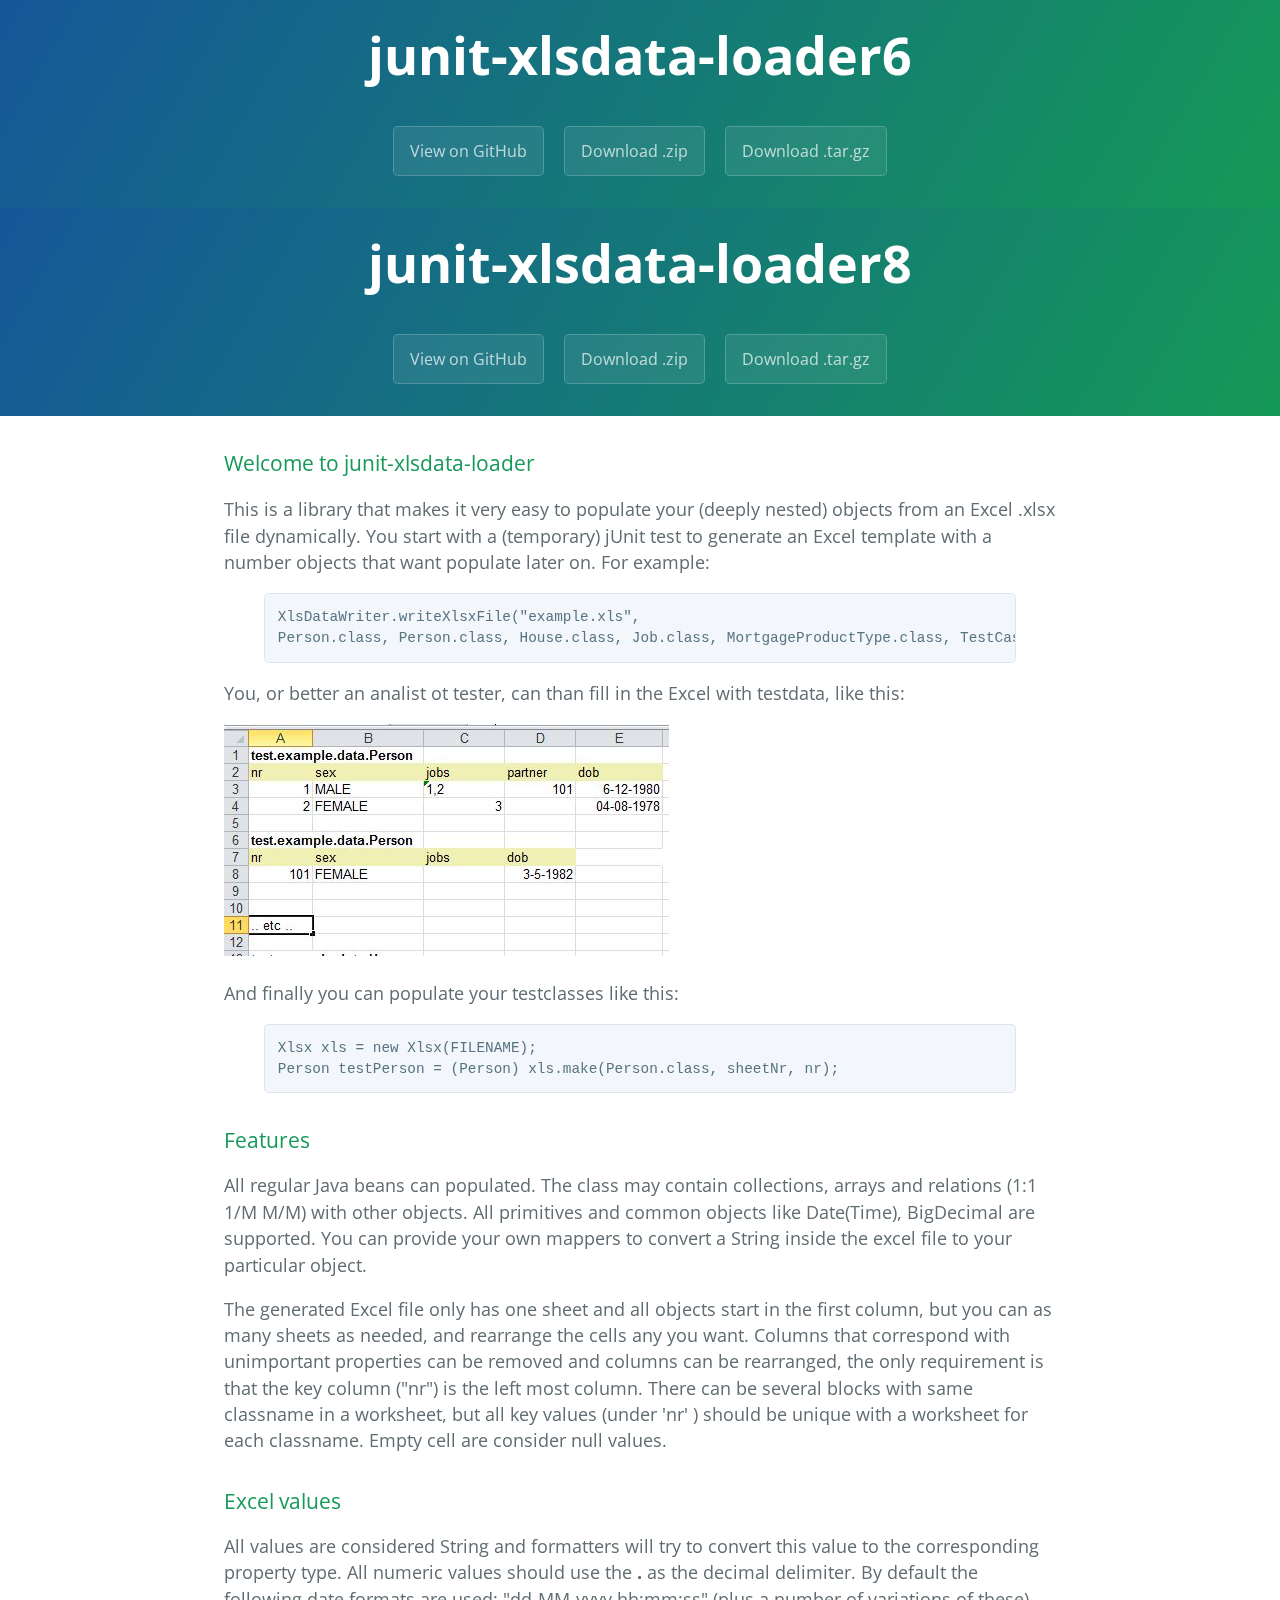
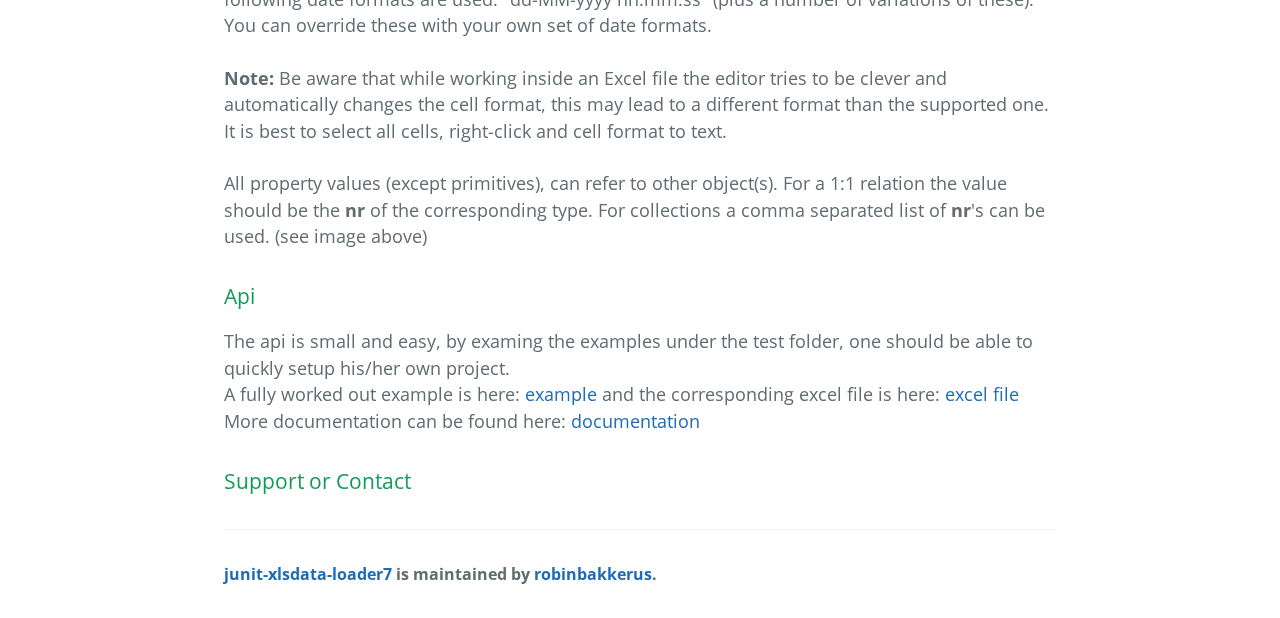
<file: index.html>
<!DOCTYPE html>
<html lang="en-us">
  <head>
    <meta charset="UTF-8">
    <title>junit-xlsdata-loader</title>
    <meta name="viewport" content="width=device-width, initial-scale=1">
    <link rel="stylesheet" type="text/css" href="stylesheets/normalize.css" media="screen">
    <link href='https://fonts.googleapis.com/css?family=Open+Sans:400,700' rel='stylesheet' type='text/css'>
    <link rel="stylesheet" type="text/css" href="stylesheets/stylesheet.css" media="screen">
    <link rel="stylesheet" type="text/css" href="stylesheets/github-light.css" media="screen">
  </head>
  <body>
    <section class="page-header">
      <h1 class="project-name">junit-xlsdata-loader6</h1>
      <h2 class="project-tagline"></h2>
      <a href="https://github.com/robinbakkerus/junit-xslx-loader6" class="btn">View on GitHub</a>
      <a href="https://github.com/robinbakkerus/junit-xslx-loader6/zipball/master" class="btn">Download .zip</a>
      <a href="https://github.com/robinbakkerus/junit-xslx-loader6/tarball/master" class="btn">Download .tar.gz</a>
    </section>
    <section class="page-header">
        <h1 class="project-name">junit-xlsdata-loader8</h1>
        <h2 class="project-tagline"></h2>
      <a href="https://github.com/robinbakkerus/junit-xslx-loader8" class="btn">View on GitHub</a>
      <a href="https://github.com/robinbakkerus/junit-xslx-loader8/zipball/master" class="btn">Download .zip</a>
      <a href="https://github.com/robinbakkerus/junit-xslx-loader8/tarball/master" class="btn">Download .tar.gz</a>
    </section>

    <section class="main-content">
      <h3>Welcome to junit-xlsdata-loader</h3>
<p>
  This is a library that makes it very easy to populate your (deeply nested) objects from an Excel .xlsx file dynamically. You start with a (temporary) jUnit test to generate an Excel template with a number objects
  that want populate later on. For example:
</p>
<figure class="highlight"><pre><code class="language-java" data-lang="java"><span class="c">XlsDataWriter.writeXlsxFile("example.xls",
Person.class, Person.class, House.class, Job.class, MortgageProductType.class, TestCase.class );</span></code></pre>
</figure>
<p>You, or better an analist ot tester, can than fill in the Excel with testdata, like this: </p>
<img src="images/example-xls.jpg" alt="example excel">

<p>And finally you can populate your testclasses like this:</p>
<figure class="highlight"><pre><code class="language-java" data-lang="java"><span class="c">Xlsx xls = new Xlsx(FILENAME);</span>
<span class="c">Person testPerson = (Person) xls.make(Person.class, sheetNr, nr);</span>
</code></pre></figure>

<h3>Features</h3>
All regular Java beans can populated. The class may contain collections,
arrays and relations (1:1 1/M M/M) with other objects. All primitives and common objects like Date(Time), BigDecimal are supported.
You can provide your own mappers to convert a String inside the excel file to your particular object.
<p>
The generated Excel file only has one sheet and all objects start in the first column, but you can as many sheets as needed,
and rearrange the cells any you want.
Columns that correspond with unimportant properties can be removed and columns can be rearranged,
the only requirement is that the key column ("nr") is the left most column. There can be several blocks with same classname in a worksheet,
but all key values (under 'nr' ) should be unique with a worksheet for each classname. Empty cell are consider null values.

<h3>Excel values</h3>
All values are considered String and formatters will try to convert this value to the corresponding property type.
All numeric values should use the <b>.</b> as the decimal delimiter. By default the following date formats are used: "dd-MM-yyyy hh:mm:ss"
(plus a number of variations of these). You can override these with your own set of date formats.
<br><br>
<b>Note:</b> Be aware that while working inside an Excel file the editor tries to be clever and automatically changes the cell format,
this may lead to a different format than the supported one. It is best to select all cells, right-click and cell format to text.
<br><br>
All property values (except primitives), can refer to other object(s). For a 1:1 relation the value should be the <b>nr</b>  of the corresponding type.
For collections a comma separated list of <b>nr</b>'s can be used. (see image above)

<h3>Api</h3>
The api is small and easy, by examing the examples under the test folder, one should be able to quickly setup his/her own project. <br>
A fully worked out example is here: <a href=example/TestExample.java>example</a>
and the corresponding excel file is here:  <a href=example/example.xlsx>excel file</a>
<br>
More documentation can be found here: <a href=documentation.html>documentation</a>

<h3>
<a id="support-or-contact" class="anchor" href="#support-or-contact" aria-hidden="true"><span aria-hidden="true"
    class="octicon octicon-link"></span></a>Support or Contact</h3>

      <footer class="site-footer">
        <span class="site-footer-owner"><a href="https://github.com/robinbakkerus/junit-xlsdata-loader">junit-xlsdata-loader7</a> is maintained by <a href="https://github.com/robinbakkerus">robinbakkerus</a>.</span>
      </footer>

    </section>
  </body>
</html>
</file>
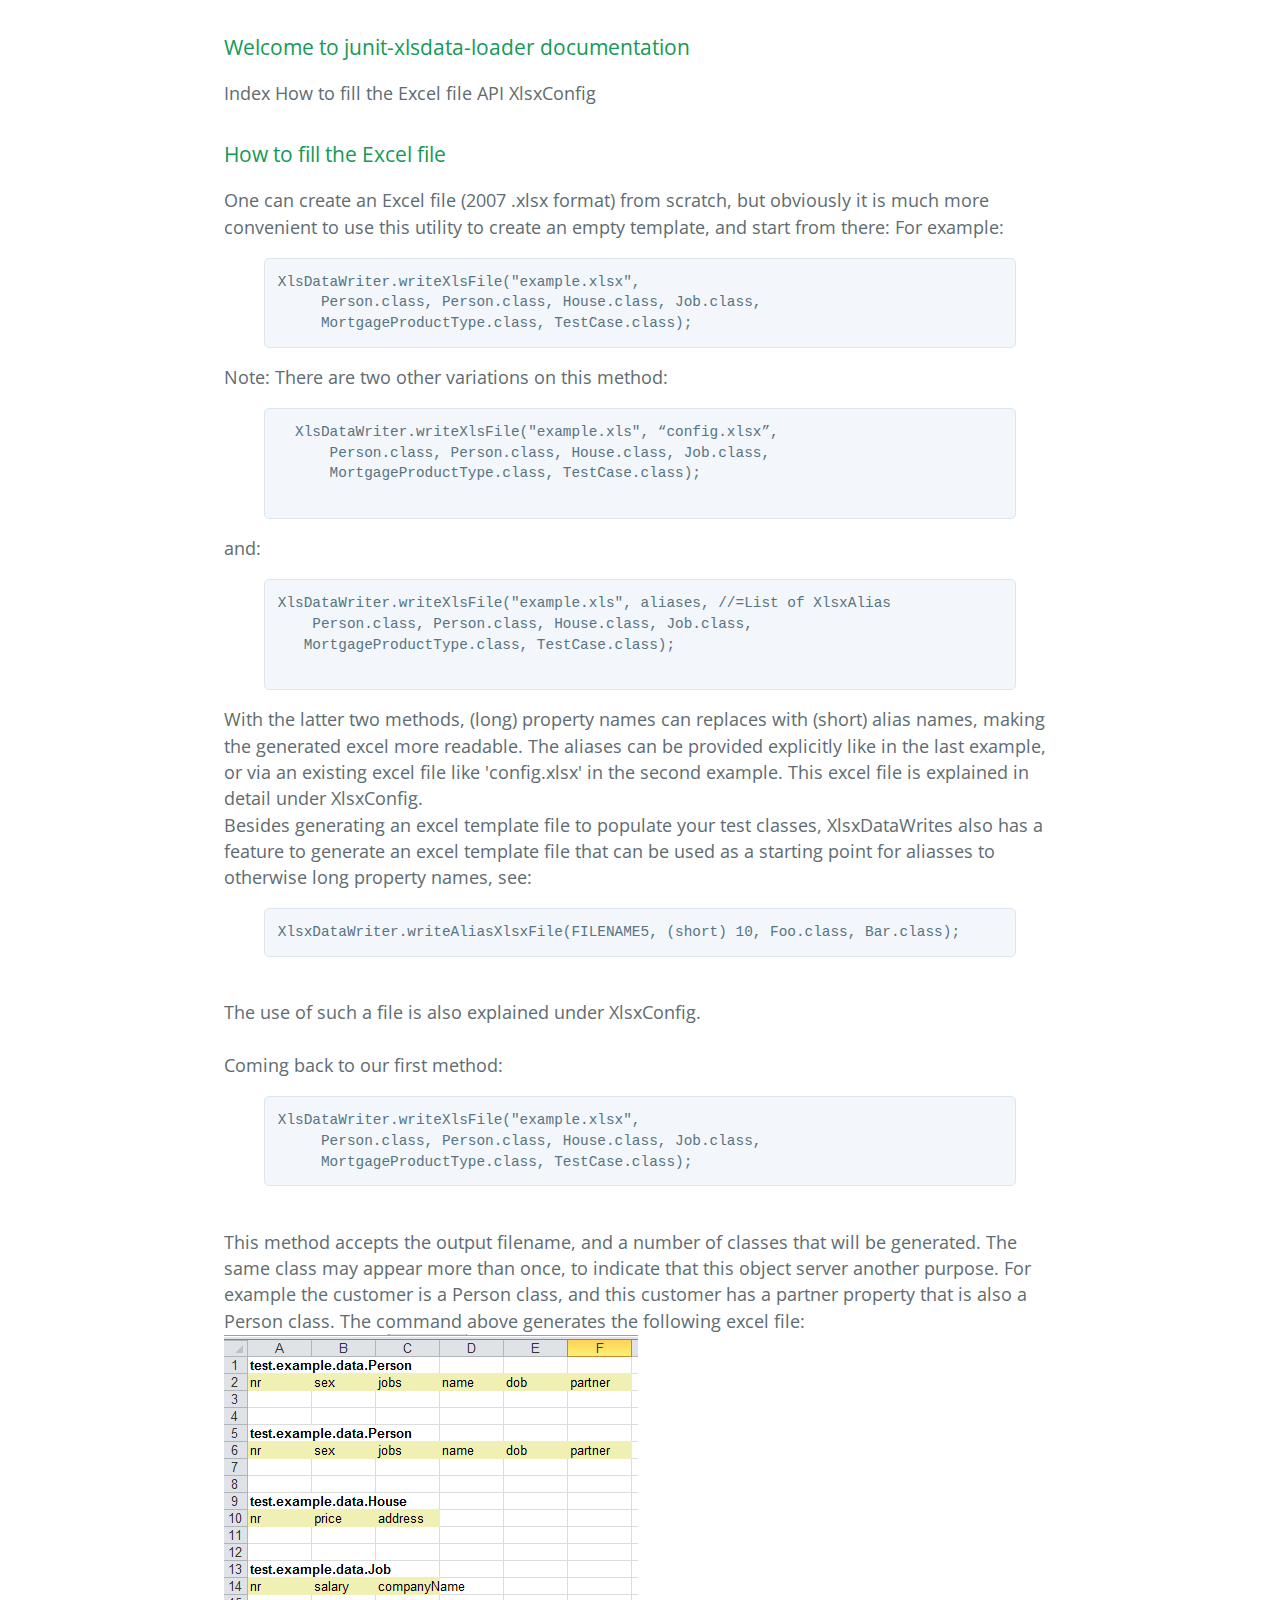
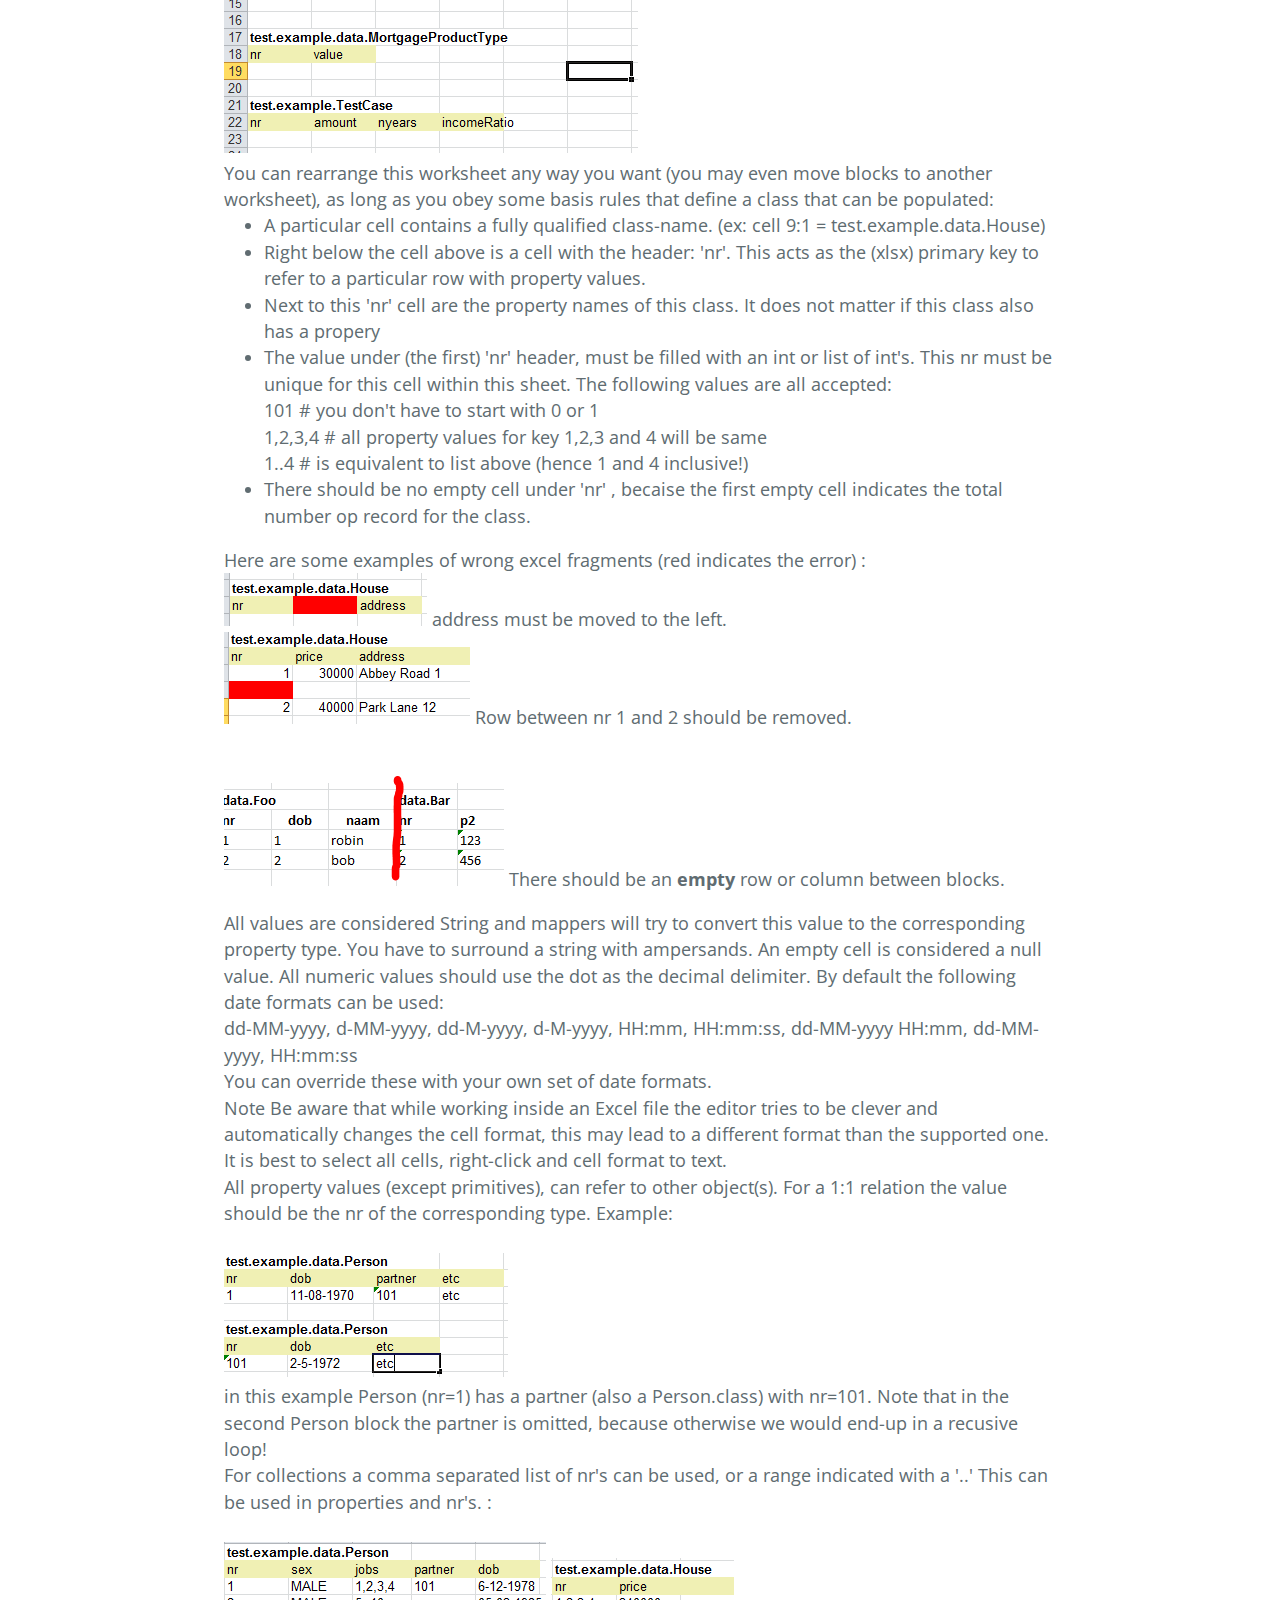
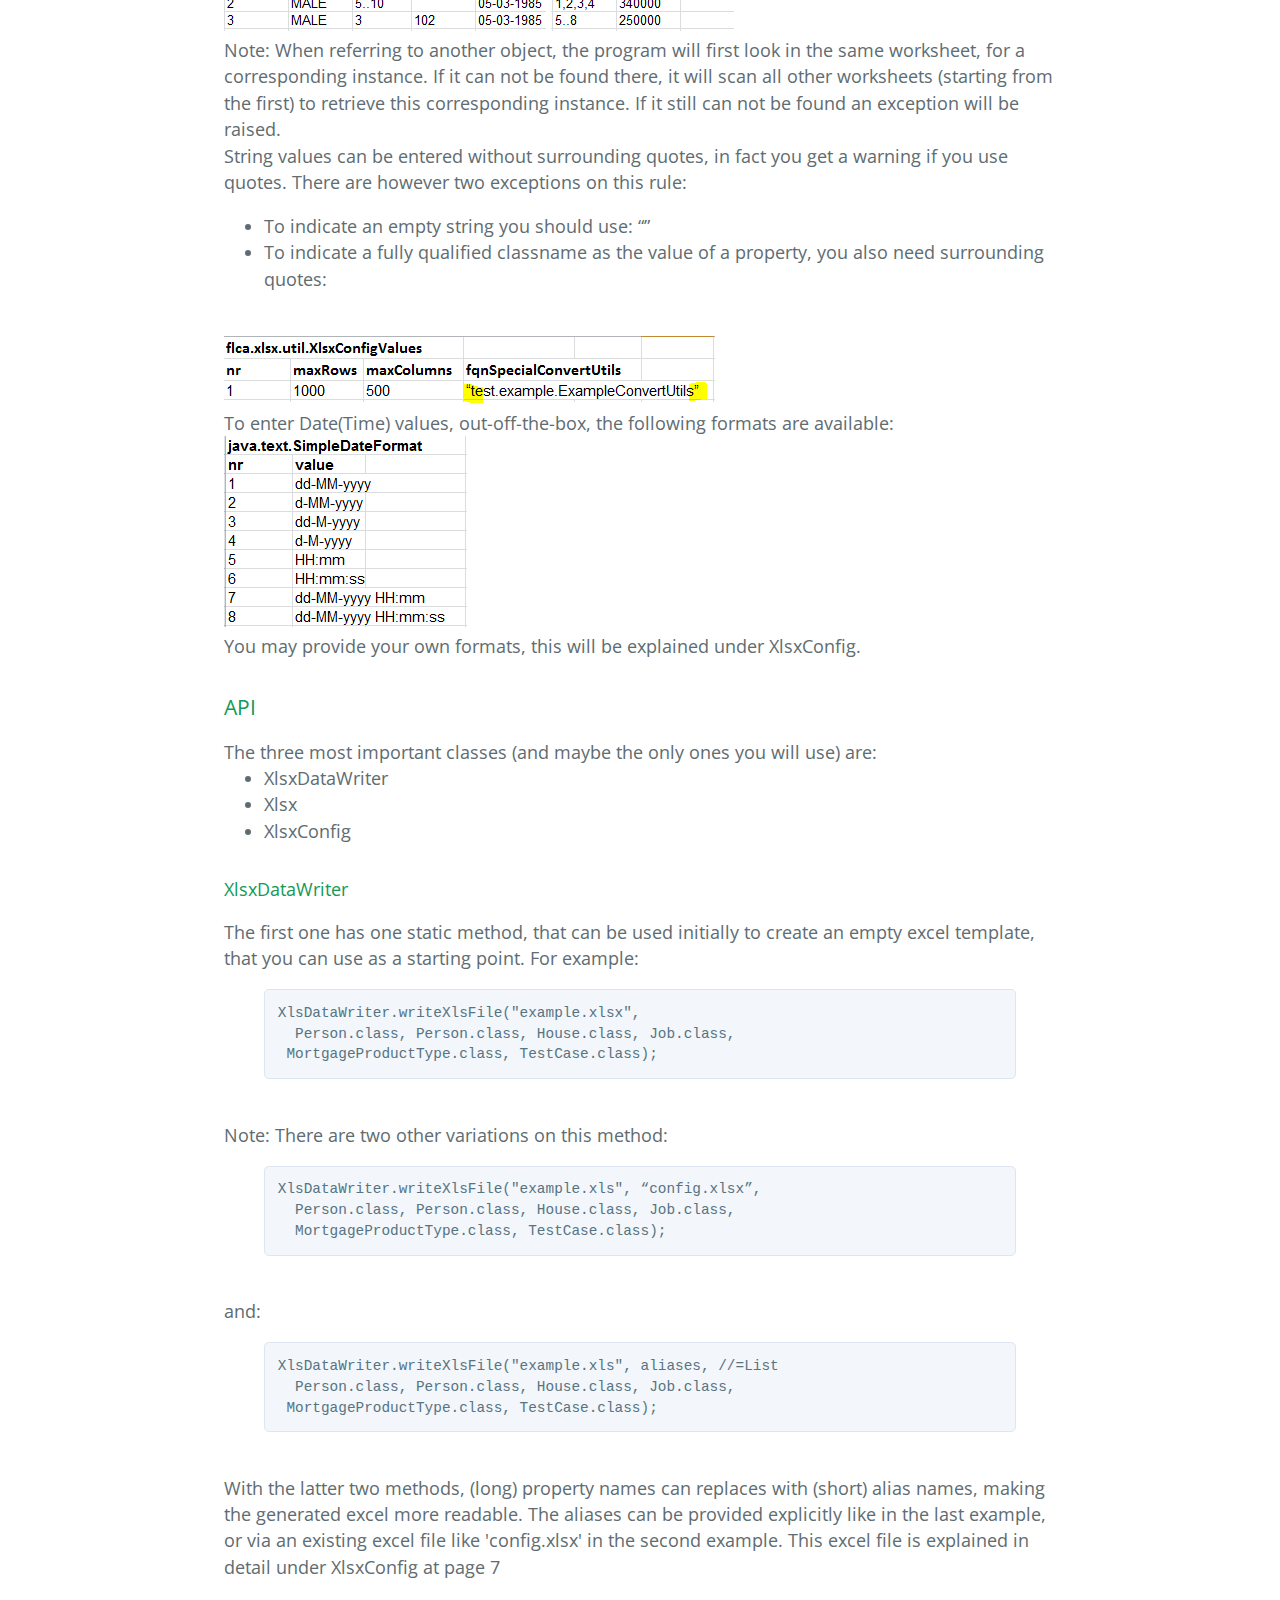
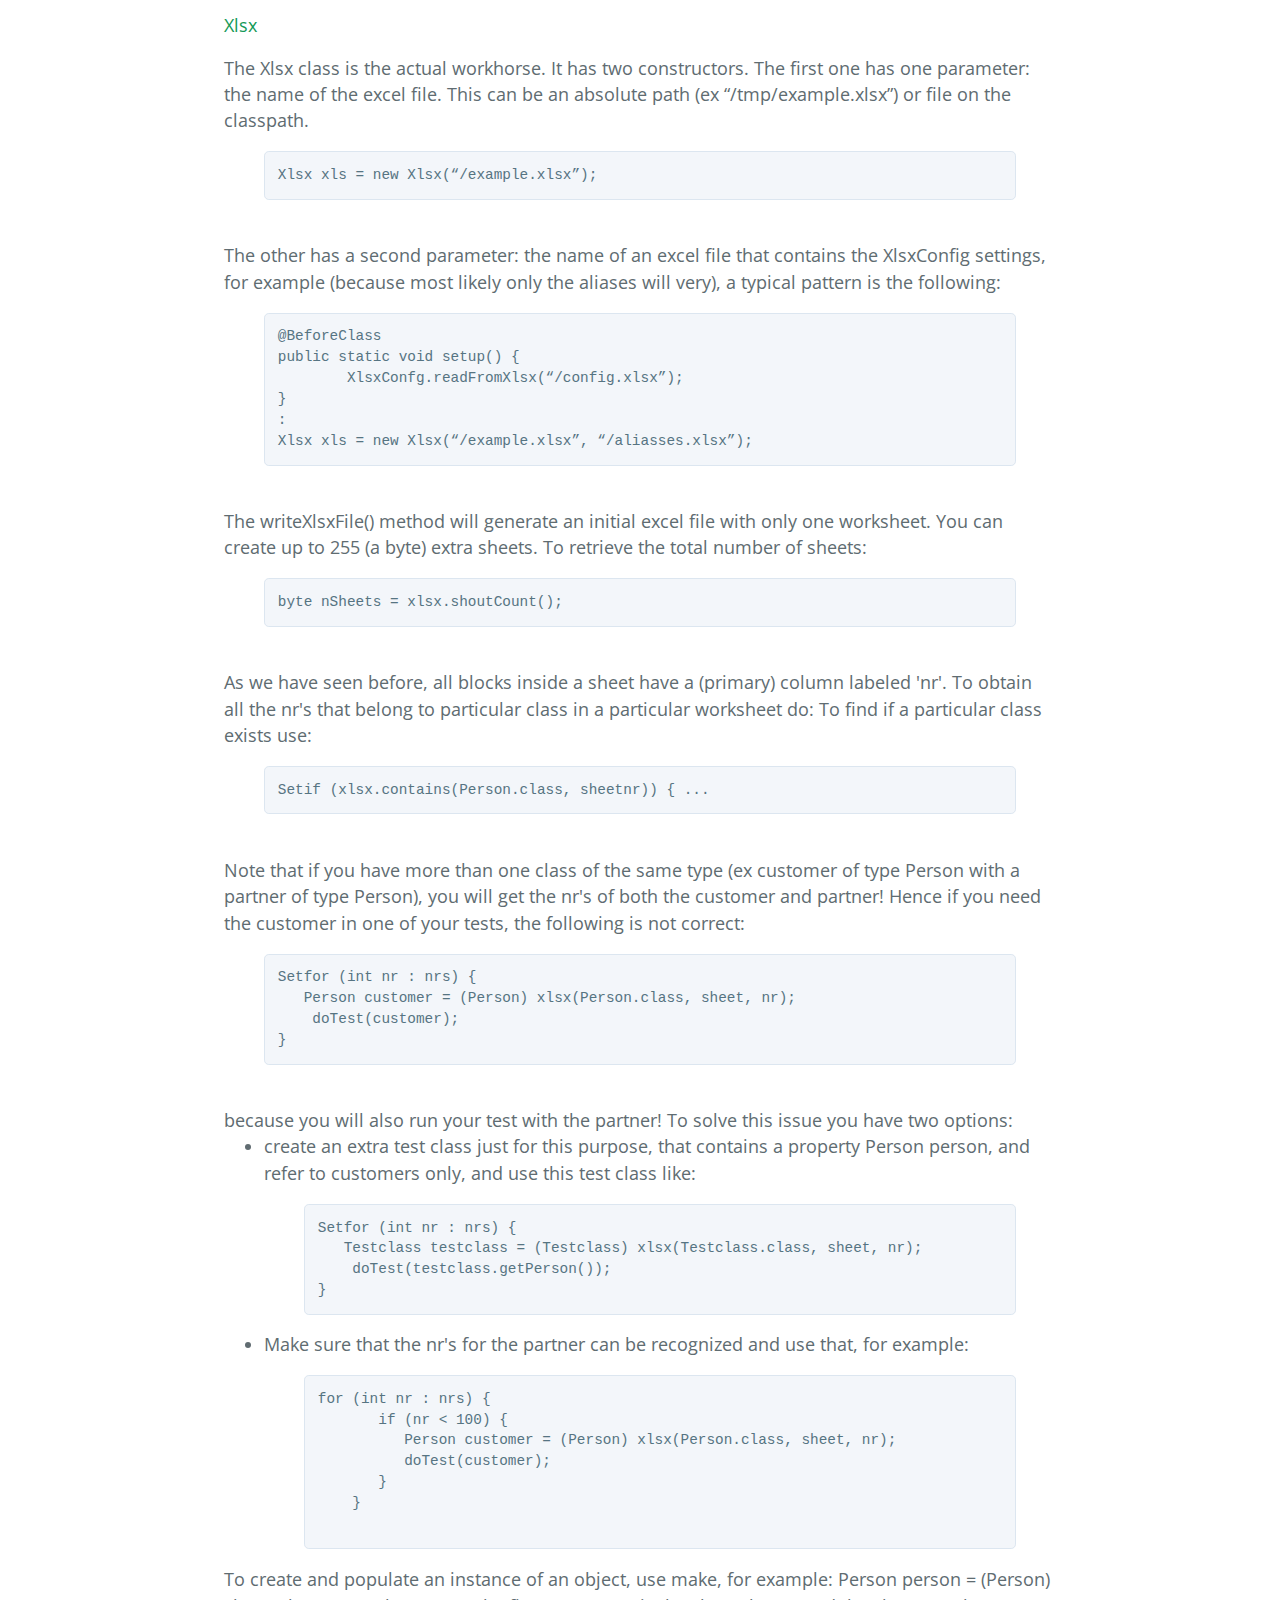
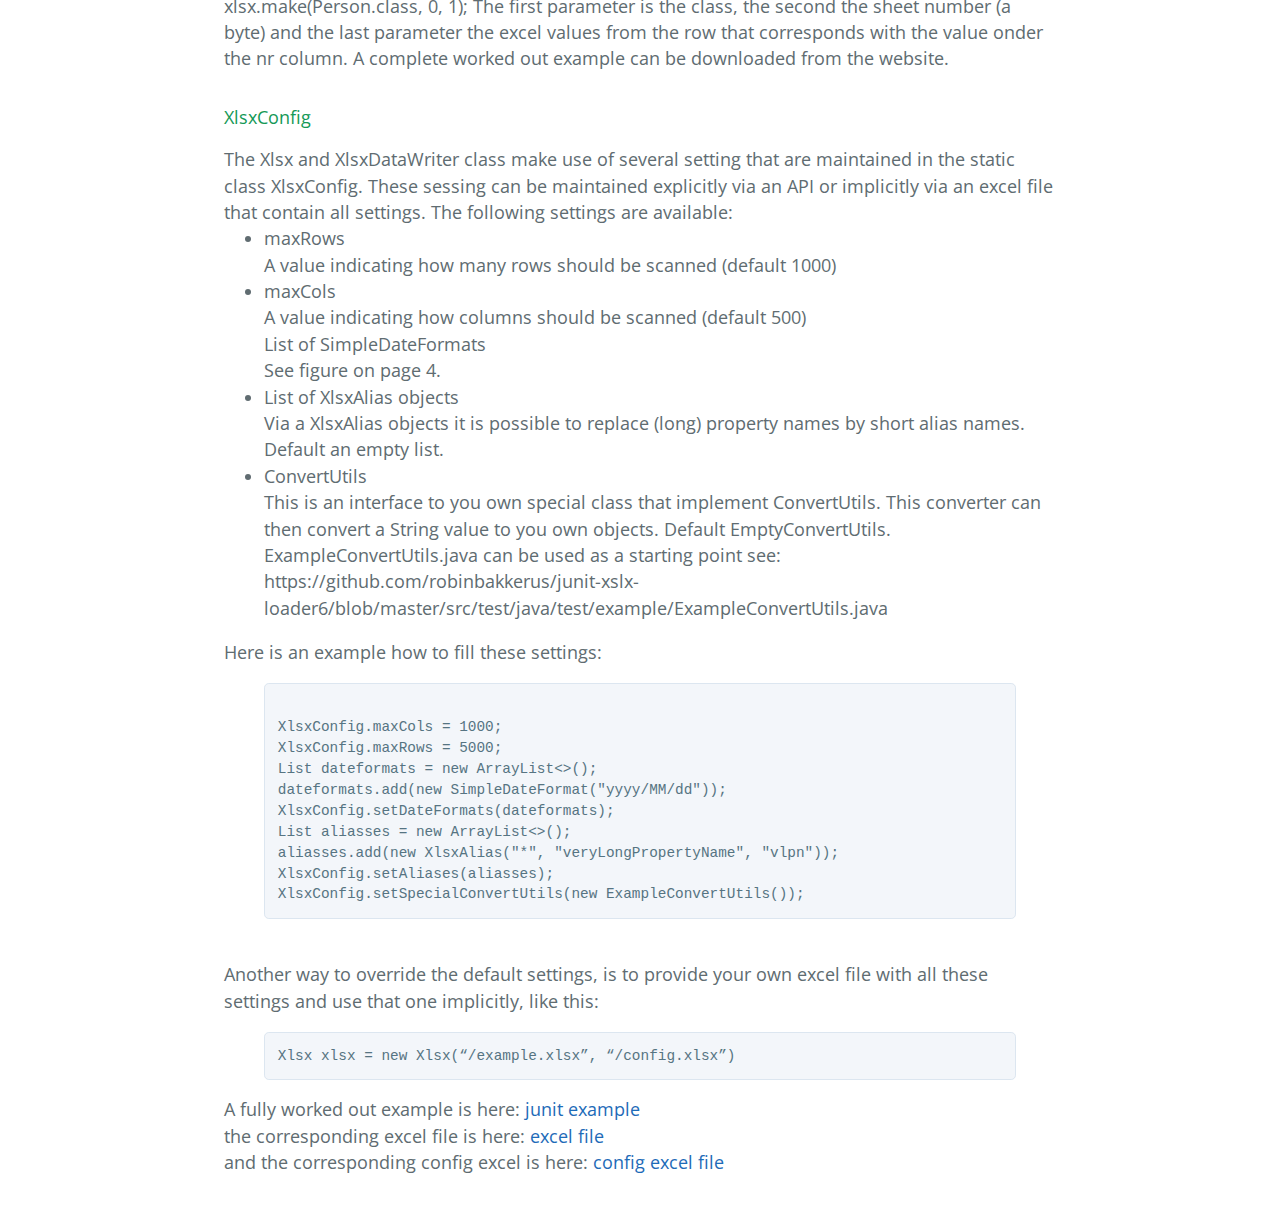
<file: documentation.html>
<!DOCTYPE html>
<html lang="en-us">
  <head>
    <meta charset="UTF-8">
    <title>junit-xlsdata-loader</title>
    <meta name="viewport" content="width=device-width, initial-scale=1">
    <link rel="stylesheet" type="text/css" href="stylesheets/normalize.css" media="screen">
    <link href='https://fonts.googleapis.com/css?family=Open+Sans:400,700' rel='stylesheet' type='text/css'>
    <link rel="stylesheet" type="text/css" href="stylesheets/stylesheet.css" media="screen">
    <link rel="stylesheet" type="text/css" href="stylesheets/github-light.css" media="screen">
  </head>
  <body>
    <section class="main-content">
<h3>Welcome to junit-xlsdata-loader documentation</h3>
<p>
  Index
  How to fill the Excel file
  API
  XlsxConfig
</p>
<h3>How to fill the Excel file</h3>
<p>
  One can create an Excel file (2007 .xlsx format) from scratch, but obviously it is much more convenient to use this utility to create an empty template, and start from there:
  For example:
<figure class="highlight"><pre><code class="language-java" data-lang="java">XlsDataWriter.writeXlsFile("example.xlsx",
     Person.class, Person.class, House.class, Job.class,
     MortgageProductType.class, TestCase.class);
</code></pre></figure>
  Note: There are two other variations on this method:
  <figure class="highlight"><pre><code class="language-java" data-lang="java">  XlsDataWriter.writeXlsFile("example.xls", “config.xlsx”,
      Person.class, Person.class, House.class, Job.class,
      MortgageProductType.class, TestCase.class);
  </code></pre></figure>
  and:
  <figure class="highlight"><pre><code class="language-java" data-lang="java">XlsDataWriter.writeXlsFile("example.xls", aliases, //=List of XlsxAlias
    Person.class, Person.class, House.class, Job.class,
   MortgageProductType.class, TestCase.class);
  </code></pre></figure>

  With the latter two methods, (long) property names can replaces with (short) alias names, making the generated excel more readable. The aliases can be  provided explicitly like in the last example, or via an existing excel file like 'config.xlsx' in the second example.
  This excel file is explained in detail under XlsxConfig.
<br>
Besides generating an excel template file to populate your test classes, XlsxDataWrites also has a feature to generate an excel template file that can be used
as a starting point for aliasses to otherwise long property names, see:
<figure class="highlight"><pre><code class="language-java" data-lang="java">XlsxDataWriter.writeAliasXlsxFile(FILENAME5, (short) 10, Foo.class, Bar.class);
</code></pre></figure>
<br>
The use of such a file is also explained under XlsxConfig.
<br><br>
Coming back to our first method:
<figure class="highlight"><pre><code class="language-java" data-lang="java">XlsDataWriter.writeXlsFile("example.xlsx",
     Person.class, Person.class, House.class, Job.class,
     MortgageProductType.class, TestCase.class);
</code></pre></figure>
<br>
  This method accepts the output filename, and a number of classes that will be generated. The same class may appear more than once, to indicate that this object
  server another purpose.
  For example the customer is a Person class, and this customer has a partner property that is also a Person class.
  The command above generates the following excel file:
<br>
<img src="images/image1.png" alt="example excel">
<br>
  You can rearrange this worksheet any way you want (you may even move blocks to another worksheet), as long as you obey some basis rules that define a class that can be populated:
<ul>
  <li>
    A particular cell contains a fully qualified class-name. (ex: cell 9:1 = test.example.data.House)
  </li>
  <li>
    Right below the cell above is a cell with the header:  'nr'. This acts as the (xlsx) primary key to refer to a particular row with property values.
  </li>
  <li>
    Next to this 'nr' cell are the property names of this class. It does not matter if this class also has a propery
  <li>
    The value under (the first) 'nr' header, must be filled with an int or list of int's. This nr must be unique for this cell within this sheet. The following values are all accepted:<br>
    101   # you don't have to start with 0 or 1 <br>
    1,2,3,4  # all property values for key 1,2,3 and 4 will be same <br>
    1..4 # is equivalent to list above (hence 1 and 4 inclusive!)
  </li>
  <li>
    There should be no empty cell under 'nr' , becaise the first empty cell indicates the total number op record for the class.
  </li>
</ul>

  Here are some examples of wrong excel fragments (red indicates the error) :
  <br>
  <img src="images/image2.png" alt="example excel">
  address must be moved to the left.

  <br>
  <img src="images/image3.png" alt="example excel">
   Row between nr 1 and 2 should be removed.
   <p>

   <br>
   <img src="images/image9.png" alt="example excel">
    There should be an <b>empty</b> row or column between blocks.
  <p>

  All values are considered String and mappers will try to convert this value to the corresponding property type. You have to surround a string with ampersands. An empty cell is considered a null value.
  All numeric values should use the dot as the decimal delimiter. By default the following date formats can be used:
  <br>
  dd-MM-yyyy, d-MM-yyyy, dd-M-yyyy, d-M-yyyy, HH:mm, HH:mm:ss, dd-MM-yyyy HH:mm, dd-MM-yyyy, HH:mm:ss
  <br>
  You can override these with your own set of date formats.
  <br>
  Note
  Be aware that while working inside an Excel file the editor tries to be clever and automatically changes the cell format, this may lead to a different format than the supported one.
  It is best to select all cells, right-click and cell format to text.
  <br>
  All property values (except primitives), can refer to other object(s). For a 1:1 relation the value should be the nr  of the corresponding type. Example:
  <br><br>
  <img src="images/image4.png" alt="example excel">
  <br>

  in this example Person (nr=1) has a partner (also a Person.class) with nr=101.
  Note that in the second Person block the partner is omitted, because otherwise we would end-up in a recusive loop!
 <br>
  For collections a comma separated list of nr's can be used, or a range indicated with a '..'
  This can be used in properties and nr's. :
  <br><br>
  <img src="images/image5.png" alt="example excel">
  <img src="images/image6.png" alt="example excel">
  <br>


  Note:
  When referring to another object, the program will first look in the same worksheet, for a corresponding instance. If it can not be found there,
  it will scan all other worksheets (starting from the first) to retrieve this corresponding instance. If it still can not be found an exception will be raised.
<br>
  String values can be entered without surrounding quotes, in fact you get a warning if you use quotes. There are however two exceptions on this rule:
  <ul>
    <li>
       To indicate an empty string you should use: “”
    </li>
    <li>
      To indicate a fully qualified classname as the value of a property, you also need surrounding quotes:
    </li>
  </ul>
  <br>
  <img src="images/image7.png" alt="example excel">
  <br>
  To enter Date(Time) values, out-off-the-box, the following formats are available:
  <br>
  <img src="images/image8.png" alt="example excel">
  <br>
  You may provide your own formats, this will be explained under XlsxConfig.
</p>
<h3>API</h3>
The three most important classes (and maybe the only ones you will use) are:
<ul>
  <li>XlsxDataWriter</li>
  <li>Xlsx</li>
  <li>XlsxConfig</li>
</ul>
<h4>XlsxDataWriter</h4>

The first one has one static method, that can be used initially to create an empty excel template, that you can use as a starting point.
For example:
<br>
<figure class="highlight"><pre><code class="language-java" data-lang="java">XlsDataWriter.writeXlsFile("example.xlsx",
  Person.class, Person.class, House.class, Job.class,
 MortgageProductType.class, TestCase.class);
</code></pre></figure>
<br>
Note: There are two other variations on this method:
<figure class="highlight"><pre><code class="language-java" data-lang="java">XlsDataWriter.writeXlsFile("example.xls", “config.xlsx”,
  Person.class, Person.class, House.class, Job.class,
  MortgageProductType.class, TestCase.class);
</code></pre></figure>
<br>

and:
<figure class="highlight"><pre><code class="language-java" data-lang="java">XlsDataWriter.writeXlsFile("example.xls", aliases, //=List<XlsxAlias>
  Person.class, Person.class, House.class, Job.class,
 MortgageProductType.class, TestCase.class);
</code></pre></figure>
<br>

With the latter two methods, (long) property names can replaces with (short) alias names, making the generated excel more readable. The aliases can be  provided explicitly like in the last example, or via an existing excel file like 'config.xlsx' in the second example.  This excel file is explained in detail under XlsxConfig at page 7

<h4>Xlsx</h4>

The Xlsx class is the actual workhorse. It has two constructors. The first one has one parameter: the name  of the excel file. This can be an absolute path (ex “/tmp/example.xlsx”) or file on the classpath.
<figure class="highlight"><pre><code class="language-java" data-lang="java">Xlsx xls = new Xlsx(“/example.xlsx”);
</code></pre></figure>
<br>

The other has a second parameter: the name of an excel file that contains the XlsxConfig settings, for example (because most likely only the aliases will very), a typical pattern is the following:

<figure class="highlight"><pre><code class="language-java" data-lang="java">@BeforeClass
public static void setup() {
	XlsxConfg.readFromXlsx(“/config.xlsx”);
}
:
Xlsx xls = new Xlsx(“/example.xlsx”, “/aliasses.xlsx”);
</code></pre></figure>
<br>

The writeXlsxFile() method will generate an initial excel file with only one worksheet. You can create up to 255 (a byte) extra sheets. To retrieve the total number of sheets:

<figure class="highlight"><pre><code class="language-java" data-lang="java">byte nSheets = xlsx.shoutCount();
</code></pre></figure>
<br>

As we have seen before, all blocks inside a sheet have a (primary) column labeled 'nr'. To obtain all the nr's that belong to particular class in a particular worksheet do:

To find if a particular class exists use:

<figure class="highlight"><pre><code class="language-java" data-lang="java">Set<Integer>if (xlsx.contains(Person.class, sheetnr)) { ...
</code></pre></figure>
<br>

Note that if you have more than one class of the same type (ex customer of type Person with a partner of type Person), you  will get the nr's of both the customer and partner! Hence if you need the customer in one of your tests, the following is not correct:
<figure class="highlight"><pre><code class="language-java" data-lang="java">Set<Integer>for (int nr : nrs) {
   Person customer = (Person) xlsx(Person.class, sheet, nr);
    doTest(customer);
}
</code></pre></figure>
<br>

because you will also run your test with the partner! To solve this issue you have two options:

<ul>
  <li>
create an extra test class just for this purpose, that contains a property Person person, and refer to customers only, and use this test class like:    <br>
<figure class="highlight"><pre><code class="language-java" data-lang="java">Set<Integer>for (int nr : nrs) {
   Testclass testclass = (Testclass) xlsx(Testclass.class, sheet, nr);
    doTest(testclass.getPerson());
}
</code></pre></figure>
  </li>
  <li>
    Make sure that the nr's for the partner can be recognized and use that, for example: <br>
    <figure class="highlight"><pre><code class="language-java" data-lang="java">for (int nr : nrs) {
       if (nr < 100) {
          Person customer = (Person) xlsx(Person.class, sheet, nr);
          doTest(customer);
       }
    }
  </code></pre></figure>
  </li>
</ul>



To create and populate an instance of an object, use make, for example:

Person person = (Person) xlsx.make(Person.class, 0, 1);

The first parameter is the class, the second the sheet number (a byte) and the last parameter the excel values from the row that corresponds with the value onder the nr column.

A complete worked out example can be downloaded from the website.

<h4>XlsxConfig</h4>

The Xlsx and XlsxDataWriter class make use of several setting that are maintained in the static class XlsxConfig. These sessing can be maintained explicitly via an API or implicitly via an excel file that contain all settings.

The following settings are available:
<ul>
  <li>
    maxRows <br>
    A value indicating how many rows should be scanned (default 1000)
  </li>
  <li>
    maxCols <br>
    A value indicating how columns should be scanned (default 500)
  </li>
  List of SimpleDateFormats <br>
  See figure on page 4.
  <li>
    List of XlsxAlias objects <br>
    Via a XlsxAlias objects it is possible to replace (long) property names by short alias names.
    Default an empty list.
  </li>
  <li>
    ConvertUtils <br>
    This is an interface to you own special class that implement ConvertUtils. This converter can then convert a String value to you own objects.
    Default EmptyConvertUtils. <br>
    ExampleConvertUtils.java can be used as a starting point see: <br>
    https://github.com/robinbakkerus/junit-xslx-loader6/blob/master/src/test/java/test/example/ExampleConvertUtils.java
  </li>
</ul>
Here is an example how to fill these settings:
<figure class="highlight"><pre><code class="language-java" data-lang="java">
XlsxConfig.maxCols = 1000;
XlsxConfig.maxRows = 5000;
List<SimpleDateFormat> dateformats = new ArrayList<>();
dateformats.add(new SimpleDateFormat("yyyy/MM/dd"));
XlsxConfig.setDateFormats(dateformats);
List<XlsxAlias> aliasses = new ArrayList<>();
aliasses.add(new XlsxAlias("*", "veryLongPropertyName", "vlpn"));
XlsxConfig.setAliases(aliasses);
XlsxConfig.setSpecialConvertUtils(new ExampleConvertUtils());
</code></pre></figure>
<br>

Another way to override the default settings, is to provide your own excel file with all these settings and use that one implicitly, like this:

<figure class="highlight"><pre><code class="language-java" data-lang="java">Xlsx xlsx = new Xlsx(“/example.xlsx”, “/config.xlsx”)
</code></pre></figure>

A fully worked out example is here: <a href=example/TestExample.java>junit example</a>
<br>
the corresponding excel file is here:  <a href=example/example.xlsx>excel file</a>
<br>
and the corresponding config excel is here: <a href=example/config.xlsx>config excel file</a>
</section>
</body>
</html>
</file>
<file: stylesheets/stylesheet.css>
* {
  box-sizing: border-box; }

body {
  padding: 0;
  margin: 0;
  font-family: "Open Sans", "Helvetica Neue", Helvetica, Arial, sans-serif;
  font-size: 16px;
  line-height: 1.5;
  color: #606c71; }

a {
  color: #1e6bb8;
  text-decoration: none; }
  a:hover {
    text-decoration: underline; }

.btn {
  display: inline-block;
  margin-bottom: 1rem;
  color: rgba(255, 255, 255, 0.7);
  background-color: rgba(255, 255, 255, 0.08);
  border-color: rgba(255, 255, 255, 0.2);
  border-style: solid;
  border-width: 1px;
  border-radius: 0.3rem;
  transition: color 0.2s, background-color 0.2s, border-color 0.2s; }
  .btn + .btn {
    margin-left: 1rem; }

.btn:hover {
  color: rgba(255, 255, 255, 0.8);
  text-decoration: none;
  background-color: rgba(255, 255, 255, 0.2);
  border-color: rgba(255, 255, 255, 0.3); }

@media screen and (min-width: 64em) {
  .btn {
    padding: 0.75rem 1rem; } }

@media screen and (min-width: 42em) and (max-width: 64em) {
  .btn {
    padding: 0.6rem 0.9rem;
    font-size: 0.9rem; } }

@media screen and (max-width: 42em) {
  .btn {
    display: block;
    width: 100%;
    padding: 0.75rem;
    font-size: 0.9rem; }
    .btn + .btn {
      margin-top: 1rem;
      margin-left: 0; } }

.page-header {
  color: #fff;
  text-align: center;
  background-color: #159957;
  background-image: linear-gradient(120deg, #155799, #159957);
  padding: 1rem 3rem;
}

@media screen and (min-width: 64em) {
  .page-header {
    padding: 1rem 1rem; } }

@media screen and (min-width: 42em) and (max-width: 64em) {
  .page-header {
    padding: 1rem 1rem; } }

@media screen and (max-width: 42em) {
  .page-header {
    padding: 1rem 1rem; } }

.project-name {
  margin-top: 0;
  margin-bottom: 0.1rem; }

@media screen and (min-width: 64em) {
  .project-name {
    font-size: 3.25rem; } }

@media screen and (min-width: 42em) and (max-width: 64em) {
  .project-name {
    font-size: 2.25rem; } }

@media screen and (max-width: 42em) {
  .project-name {
    font-size: 1.75rem; } }

.project-tagline {
  margin-bottom: 2rem;
  font-weight: normal;
  opacity: 0.7; }

@media screen and (min-width: 64em) {
  .project-tagline {
    font-size: 1.25rem; } }

@media screen and (min-width: 42em) and (max-width: 64em) {
  .project-tagline {
    font-size: 1.15rem; } }

@media screen and (max-width: 42em) {
  .project-tagline {
    font-size: 1rem; } }

.main-content :first-child {
  margin-top: 0; }
.main-content img {
  max-width: 100%; }
.main-content h1, .main-content h2, .main-content h3, .main-content h4, .main-content h5, .main-content h6 {
  margin-top: 2rem;
  margin-bottom: 1rem;
  font-weight: normal;
  color: #159957; }
.main-content p {
  margin-bottom: 1em; }
.main-content code {
  padding: 2px 4px;
  font-family: Consolas, "Liberation Mono", Menlo, Courier, monospace;
  font-size: 0.9rem;
  color: #383e41;
  background-color: #f3f6fa;
  border-radius: 0.3rem; }
.main-content pre {
  padding: 0.8rem;
  margin-top: 0;
  margin-bottom: 1rem;
  font: 1rem Consolas, "Liberation Mono", Menlo, Courier, monospace;
  color: #567482;
  word-wrap: normal;
  background-color: #f3f6fa;
  border: solid 1px #dce6f0;
  border-radius: 0.3rem; }
  .main-content pre > code {
    padding: 0;
    margin: 0;
    font-size: 0.9rem;
    color: #567482;
    word-break: normal;
    white-space: pre;
    background: transparent;
    border: 0; }
.main-content .highlight {
  margin-bottom: 1rem; }
  .main-content .highlight pre {
    margin-bottom: 0;
    word-break: normal; }
.main-content .highlight pre, .main-content pre {
  padding: 0.8rem;
  overflow: auto;
  font-size: 0.9rem;
  line-height: 1.45;
  border-radius: 0.3rem; }
.main-content pre code, .main-content pre tt {
  display: inline;
  max-width: initial;
  padding: 0;
  margin: 0;
  overflow: initial;
  line-height: inherit;
  word-wrap: normal;
  background-color: transparent;
  border: 0; }
  .main-content pre code:before, .main-content pre code:after, .main-content pre tt:before, .main-content pre tt:after {
    content: normal; }
.main-content ul, .main-content ol {
  margin-top: 0; }
.main-content blockquote {
  padding: 0 1rem;
  margin-left: 0;
  color: #819198;
  border-left: 0.3rem solid #dce6f0; }
  .main-content blockquote > :first-child {
    margin-top: 0; }
  .main-content blockquote > :last-child {
    margin-bottom: 0; }
.main-content table {
  display: block;
  width: 100%;
  overflow: auto;
  word-break: normal;
  word-break: keep-all; }
  .main-content table th {
    font-weight: bold; }
  .main-content table th, .main-content table td {
    padding: 0.5rem 1rem;
    border: 1px solid #e9ebec; }
.main-content dl {
  padding: 0; }
  .main-content dl dt {
    padding: 0;
    margin-top: 1rem;
    font-size: 1rem;
    font-weight: bold; }
  .main-content dl dd {
    padding: 0;
    margin-bottom: 1rem; }
.main-content hr {
  height: 2px;
  padding: 0;
  margin: 1rem 0;
  background-color: #eff0f1;
  border: 0; }

@media screen and (min-width: 64em) {
  .main-content {
    max-width: 64rem;
    padding: 2rem 6rem;
    margin: 0 auto;
    font-size: 1.1rem; } }

@media screen and (min-width: 42em) and (max-width: 64em) {
  .main-content {
    padding: 2rem 4rem;
    font-size: 1.1rem; } }

@media screen and (max-width: 42em) {
  .main-content {
    padding: 2rem 1rem;
    font-size: 1rem; } }

.site-footer {
  padding-top: 2rem;
  margin-top: 2rem;
  border-top: solid 1px #eff0f1; }

.site-footer-owner {
  display: block;
  font-weight: bold; }

.site-footer-credits {
  color: #819198; }

@media screen and (min-width: 64em) {
  .site-footer {
    font-size: 1rem; } }

@media screen and (min-width: 42em) and (max-width: 64em) {
  .site-footer {
    font-size: 1rem; } }

@media screen and (max-width: 42em) {
  .site-footer {
    font-size: 0.9rem; } }
</file>
<file: stylesheets/github-light.css>
/*
   Copyright 2014 GitHub Inc.

   Licensed under the Apache License, Version 2.0 (the "License");
   you may not use this file except in compliance with the License.
   You may obtain a copy of the License at

       http://www.apache.org/licenses/LICENSE-2.0

   Unless required by applicable law or agreed to in writing, software
   distributed under the License is distributed on an "AS IS" BASIS,
   WITHOUT WARRANTIES OR CONDITIONS OF ANY KIND, either express or implied.
   See the License for the specific language governing permissions and
   limitations under the License.

*/

.pl-c /* comment */ {
  color: #969896;
}

.pl-c1      /* constant, markup.raw, meta.diff.header, meta.module-reference, meta.property-name, support, support.constant, support.variable, variable.other.constant */,
.pl-s .pl-v /* string variable */ {
  color: #0086b3;
}

.pl-e  /* entity */,
.pl-en /* entity.name */ {
  color: #795da3;
}

.pl-s .pl-s1 /* string source */,
.pl-smi      /* storage.modifier.import, storage.modifier.package, storage.type.java, variable.other, variable.parameter.function */ {
  color: #333;
}

.pl-ent /* entity.name.tag */ {
  color: #63a35c;
}

.pl-k /* keyword, storage, storage.type */ {
  color: #a71d5d;
}

.pl-pds              /* punctuation.definition.string, string.regexp.character-class */,
.pl-s                /* string */,
.pl-s .pl-pse .pl-s1 /* string punctuation.section.embedded source */,
.pl-sr               /* string.regexp */,
.pl-sr .pl-cce       /* string.regexp constant.character.escape */,
.pl-sr .pl-sra       /* string.regexp string.regexp.arbitrary-repitition */,
.pl-sr .pl-sre       /* string.regexp source.ruby.embedded */ {
  color: #183691;
}

.pl-v /* variable */ {
  color: #ed6a43;
}

.pl-id /* invalid.deprecated */ {
  color: #b52a1d;
}

.pl-ii /* invalid.illegal */ {
  background-color: #b52a1d;
  color: #f8f8f8;
}

.pl-sr .pl-cce /* string.regexp constant.character.escape */ {
  color: #63a35c;
  font-weight: bold;
}

.pl-ml /* markup.list */ {
  color: #693a17;
}

.pl-mh        /* markup.heading */,
.pl-mh .pl-en /* markup.heading entity.name */,
.pl-ms        /* meta.separator */ {
  color: #1d3e81;
  font-weight: bold;
}

.pl-mq /* markup.quote */ {
  color: #008080;
}

.pl-mi /* markup.italic */ {
  color: #333;
  font-style: italic;
}

.pl-mb /* markup.bold */ {
  color: #333;
  font-weight: bold;
}

.pl-md /* markup.deleted, meta.diff.header.from-file */ {
  background-color: #ffecec;
  color: #bd2c00;
}

.pl-mi1 /* markup.inserted, meta.diff.header.to-file */ {
  background-color: #eaffea;
  color: #55a532;
}

.pl-mdr /* meta.diff.range */ {
  color: #795da3;
  font-weight: bold;
}

.pl-mo /* meta.output */ {
  color: #1d3e81;
}
</file>
